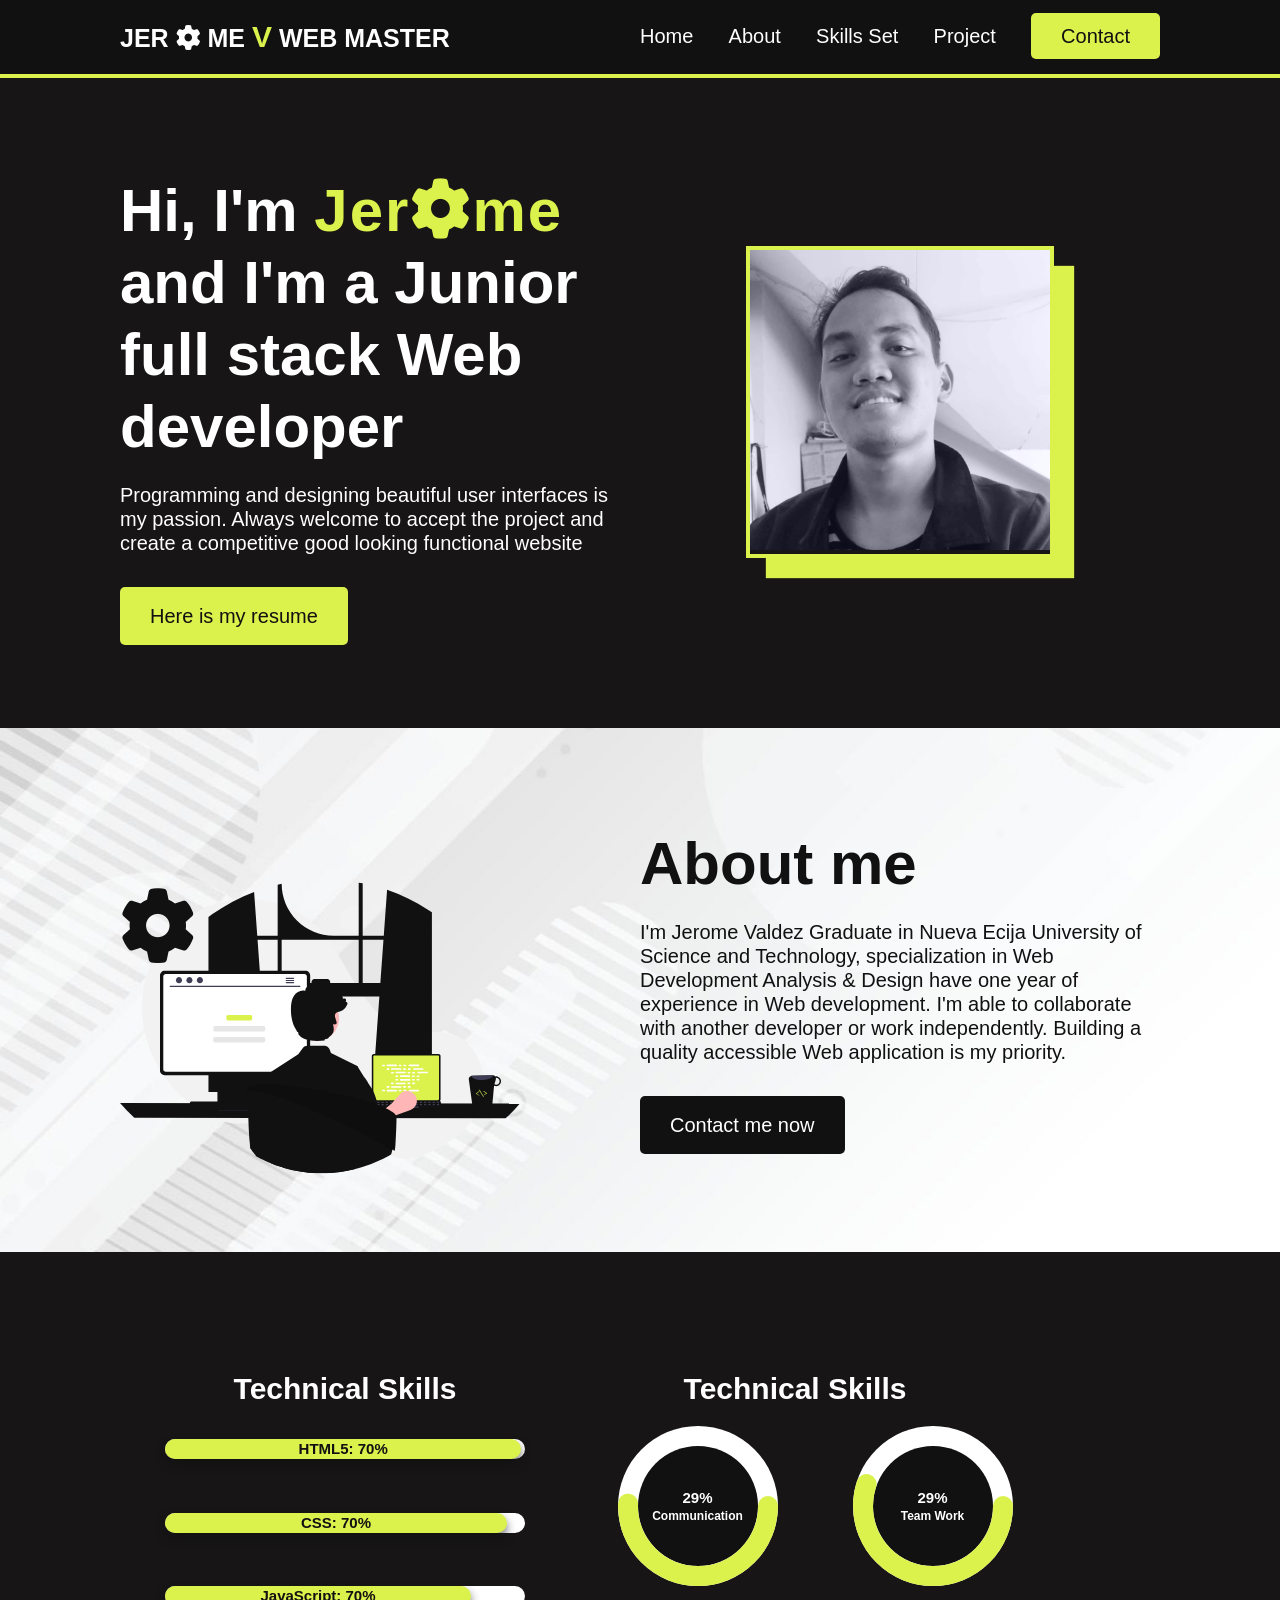
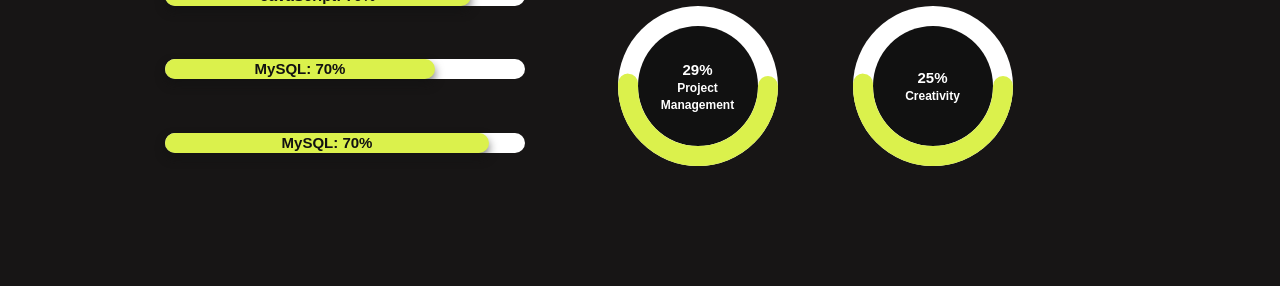
<file: src/html/index.html>
<!DOCTYPE html>
<html lang="en">
<head>
    <meta charset="UTF-8">
    <meta http-equiv="X-UA-Compatible" content="IE=edge">
    <meta name="viewport" content="width=device-width, initial-scale=1.0">
    <title>Jerome Portfolio</title>
    <!-- this is link for css -->
    <link rel="stylesheet" href="../css/style.css">
    
    <!-- this is link for font-awesome -->
    <link rel="stylesheet" href="../css/all.min.css">
</head>
<body>
    <header class="page-header">
        <div class="container">
            <div class="rowBox">
                <a href="#logo" class="logo">
                    Jer
                    <i class="fa-solid fa-cog fa-spin" style="--fa-animation-duration: 15s;"></i>
                    me <span>V</span> Web master
                </a>
            </div>
            <div class="rowBox">
                <ul class="navMenu">
                    <li class="menuList"><a href="#home" class="menuLink">Home</a></li>
                    <li class="menuList"><a href="#about" class="menuLink">About</a></li>
                    <li class="menuList"><a href="#skills" class="menuLink">Skills set</a></li>
                    <li class="menuList"><a href="#project" class="menuLink">Project</a></li>
                    <li class="menuList"><a href="#contact" class="navLogin">Contact</a></li>
                </ul>

                <div class="toggleBtn">
                    <div class="line1"></div>
                    <div class="line2"></div>
                    <div class="line3"></div>
                </div>                    

            </div>
        </div>
    </header>
    <section class="bannerAddPadding" id="home">
        <div class="container banner">
            <div class="rowBox">
                <h1>Hi, I'm 
                    <span class="name">
                        Jer<i class="fa-solid fa-cog fa-spin geerColor" style="--fa-animation-duration: 15s;"></i>me
                    </span> 
                    and I'm a Junior full stack Web developer
                </h1>
                <p>
                    Programming and designing beautiful user interfaces is my passion.
                    Always welcome to accept the project and create a competitive good looking functional website 
                </p>
                <a href="#" class="ctaBtn">Here is my resume</a>
            </div>
            <div class="rowBox">
                <div class="jeromeImage">
                    <img src="../images/Jerome2-1024x1011.png" alt="Jerome Image">
                </div>
            </div>
        </div>
    </section>
    <section class="aboutSection paddindRemove" id="about">
        <div class="container aboutContainer">
            <div class="rowBox">
                <i class="fa-solid fa-cog fa-spin geerColor3" style="--fa-animation-duration: 15s;"></i>
                <img src="../images/Design.svg" alt="Image" width="400px" height="400px" class="svgImage">
            </div>
            <div class="rowBox">
                <h1 class="headingAbout">About me</h1>
                <p class="bodyText">
                    I'm Jerome Valdez Graduate in Nueva Ecija University 
                    of Science and Technology, specialization in Web Development Analysis & 
                    Design have one year of experience in Web development. I'm able to collaborate 
                    with another developer or work independently. Building a quality 
                    accessible Web application is my priority. 
                </p>
                <a href="#" class="ctaBtn about">Contact me now</a>
            </div>
        </div>
    </section>
    <section class="skillsSection" id="skills">
        <div class="container skills">
            <div class="rowBox skillsrow">
                <h2>Technical Skills</h2>
                <div class="progress1">
                    <div class="progressInner1" skill="99">
                        <p class="counNumber1">
                            HTML5: <span class="counter1"></span>%
                        </p>
                    </div>
                </div>
                <div class="progress2">
                    <div class="progressInner2" skill="95">
                        <p class="counNumber2">
                            CSS: <span class="counter2"></span>%
                        </p>
                    </div>
                </div>
                <div class="progress3">
                    <div class="progressInner3" skill="85">
                        <p class="counNumber3">
                            JavaScript: <span class="counter3"></span>%
                        </p>
                    </div>
                </div>
                <div class="progress4">
                    <div class="progressInner4" skill="75">
                        <p class="counNumber4">
                            MySQL: <span class="counter4"></span>%
                        </p>
                    </div>
                </div>
                <div class="progress5">
                    <div class="progressInner5" skill="90">
                        <p class="counNumber5">
                            MySQL: <span class="counter5"></span>%
                        </p>
                    </div>
                </div>
            </div>
            <div class="rowBox skillsrow">
                <h2>Technical Skills</h2>
                <div class="holderProgress">
                    <div class="holderChild">
                        <div class="circleContainer">
                            <div class="circleOutter">
                                <div class="circleInner">
                                    <span class="countC1">90%</span>
                                </div>
                            </div>
                            <svg xmlns="http://www.w3.org/2000/svg" version="1.1" width="160px" height="160px" class="progressC">
                                <defs>
                                   <linearGradient>
                                      <stop offset="0%" stop-color="#e91e63" />
                                      <stop offset="100%" stop-color="#673ab7" />
                                   </linearGradient>
                                </defs>
                                <circle class="circle1" cx="80" cy="80" r="70" stroke-linecap="round" />
                            </svg>
                        </div>
                    </div>
                    <div class="holderChild">
                        <div class="circleContainer">
                            <div class="circleOutter">
                                <div class="circleInner">
                                    <span class="countC2">50%</span>
                                </div>
                            </div>
                            <svg xmlns="http://www.w3.org/2000/svg" version="1.1" width="160px" height="160px" class="progressC">
                                <defs>
                                   <linearGradient>
                                      <stop offset="0%" stop-color="#e91e63" />
                                      <stop offset="100%" stop-color="#673ab7" />
                                   </linearGradient>
                                </defs>
                                <circle class="circle2" cx="80" cy="80" r="70" stroke-linecap="round" />
                            </svg>
                        </div>
                    </div>
                    <div class="holderChild">
                        <div class="circleContainer">
                            <div class="circleOutter">
                                <div class="circleInner">
                                    <span class="countC3">90%</span>
                                </div>
                            </div>
                            <svg xmlns="http://www.w3.org/2000/svg" version="1.1" width="160px" height="160px" class="progressC">
                                <defs>
                                   <linearGradient>
                                      <stop offset="0%" stop-color="#e91e63" />
                                      <stop offset="100%" stop-color="#673ab7" />
                                   </linearGradient>
                                </defs>
                                <circle class="circle3" cx="80" cy="80" r="70" stroke-linecap="round" />
                            </svg>
                        </div>
                    </div>
                    <div class="holderChild">
                        <div class="circleContainer">
                            <div class="circleOutter">
                                <div class="circleInner">
                                    <span class="countC4">90%</span>
                                </div>
                            </div>
                            <svg xmlns="http://www.w3.org/2000/svg" version="1.1" width="160px" height="160px" class="progressC">
                                <defs>
                                   <linearGradient>
                                      <stop offset="0%" stop-color="#e91e63" />
                                      <stop offset="100%" stop-color="#673ab7" />
                                   </linearGradient>
                                </defs>
                                <circle class="circle4" cx="80" cy="80" r="70" stroke-linecap="round" />
                            </svg>
                        </div>
                    </div>
                </div>
            </div>
    </section>


























    <!-- This is toggle menu -->
    <div class="menu" id="menu">
        <div class="containerMenu">
            <ul class="reposiveMenu">
                <li class="menuListR"><a href="#home" class="menuLinkR"><i class="fa-solid fa-house-chimney"></i>Home</a></li>
                <li class="menuListR"><a href="#about" class="menuLinkR"><i class="fa-solid fa-user"></i>About</a></li>
                <li class="menuListR"><a href="#skillset" class="menuLinkR"><i class="fa-solid fa-phone"></i>Skill Set</a></li>
                <li class="menuListR"><a href="#project" class="menuLinkR"><i class="fa-solid fa-heart-circle-check"></i>Project</a></li>
                <li class="menuList"><a href="#" class="navLoginR">Contact</a></li>
            </ul>
        </div>
    </div>

    <script src="../js/index.js"></script>

</body>
</html>
</file>
<file: src/css/style.css>
*{
    margin: 0;
    padding: 0;
    scroll-behavior: smooth;
}

body{
    box-sizing: border-box;
    font-family: Arial, Helvetica, sans-serif;
}

h1{
    font-size: 60px;
    color: #fff;
    font-weight: 600;
    padding: 0px 0px 20px 0px;
    line-height: 1.2em;
}
h2{
    font-size: 30px;
    color: #fff;
    padding-top: 20px;
}
p{
    font-size: 20px;
    color: #fff;
    line-height: 1.2em;
    margin-bottom: 50px;
}

header{
    background: #111;
    width: 100%;
    padding: 20px 0px 20px 0px;
    border-bottom: solid 4px #DBF14C;
    z-index: 2;
    position: fixed;
    
}
.bannerAddPadding{
    padding-top: 175px;
}
.paddindRemove{
    padding-bottom: 20px;
}


.container{
    max-width: 1040px;
    margin: auto;   
    padding: 0px 20px 0px 20px;
    display: flex;
}

.rowBox .logo{
    text-decoration: none;
    color: #fff;
    font-size: 25px;
    font-weight: bold;
    text-transform: uppercase;
}


.rowBox:nth-child(1) a span{
    font-size: 30px;
    color: rgb(219, 241, 76);
}

.rowBox:nth-child(1){
    width: 50%;
}

.rowBox:nth-child(2){
    width: 50%;
}

.rowBox:nth-child(2) .navMenu{
    display: flex;
    justify-content: space-between;
    padding-top: 5px;
    list-style: none;

    
}
.rowBox:nth-child(2) .navMenu .menuList .menuLink{
    text-transform: capitalize;
    font-size: 20px;
    text-decoration: none;
    transition: 100ms ease-in-out;
    color: #fff;
}

.rowBox:nth-child(2) .navMenu .menuList .menuLink:hover{
    color: #DBF14C;
}
.rowBox:nth-child(2) .navMenu .menuList .menuLink::after{
    content: "";
    background: #DBF14C;
    width: 0px;
    display: block;
    transition: 100ms ease-in-out;
    height: 5px;
    border-radius: 10px;
}

.rowBox:nth-child(2) .navMenu .menuList .menuLink:hover::after{
    width: 100%;
}

.rowBox:nth-child(2) .navMenu .navLogin{
    background: #DBF14C;
    padding: 12px 30px 12px 30px;
    border-radius: 5px;
    color: #111;
    text-decoration: none;
    font-size: 20px;
    text-transform: capitalize;
    transition: 100ms ease-in-out;
}
.rowBox:nth-child(2) .navMenu .navLogin:hover{
    background: rgb(227, 228, 216);
    
}

/* 
This is responsive menu */
.toggleBtn{
    display: none;
}


.menu{
    display: none;
    visibility: hidden;
}


section{
    background: rgb(23, 21, 21);
    width: 100%;
    padding: 100px 0px 100px 0px;
}

.name{
    color: #DBF14C;
    cursor: pointer;
    letter-spacing: 2px;
}

.ctaBtn{
    background: #DBF14C;
    text-decoration: none;
    color: #111;
    font-size: 20px;
    border-radius: 5px;
    padding: 18px 30px 18px;
    transition: 100ms ease-in-out;
}
.ctaBtn:hover{
    background: rgb(227, 228, 216);
}




.banner .rowBox:nth-child(1){
    margin: auto;
}

.banner .rowBox:nth-child(2){
    display: flex;
    margin: auto;
}

.banner .rowBox:nth-child(2) .jeromeImage{
  margin: auto;   
  border: solid 4px #DBF14C;
  box-shadow: 20px 20px 1px #DBF14C;
}

.jeromeImage img{
    width: 300px;
    height: 300px;
}

/* This is about section */

.aboutSection{
    background-image: url('../images/Bg.jpg');
    background-repeat: no-repeat;
    background-size: cover;
    background-position: center bottom;
   
}

.geerColor1{
    color: #fff;
    transform: translateX(200px);
    font-size: 50px;
}
.geerColor2{
    color: #fff;
    font-size: 50px;
}
.geerColor3{
    color: #111;
    position: absolute;
    margin-top: 60px;
    font-size: 75px;
}

.headingAbout{
    color: #111;
}

.bodyText{
    color: #111;
}
.about{
    background: #111;
    color: #fff;
}
.about:hover{
    background: #DBF14C;
    color: #111;
    box-shadow: 1px 10px 10px rgba(17, 17, 17, 0.123);
}

/* 
This is skills section */
.aboutContainer{
    display: flex;
    flex-wrap: wrap;
}

.skillsrow:nth-child(1){
    width: 450px;
    text-align: center;
    display: flex;
    flex-wrap: wrap;
    justify-content: center;
}
.skillsrow:nth-child(2){
    width: 450px;
    text-align: center;

}


.progress1, .progress2, .progress3, .progress4, .progress5{
    height: 20px;
    background: #fff;
    margin: auto;
    width: 80%;
    margin: 20px 0px 20px 0px;
    border-radius: 100px;
}

.progressInner1, .progressInner2, .progressInner3, .progressInner4, .progressInner5{
    background: #DBF14C;
    height: 20px;
    width: 0%;
    border-radius: 100px;
    display: flex;
    box-shadow: 0px 5px 10px rgba(17, 17, 17, 0.591);
    transition: 2s linear;
    

}

.counNumber1, .counNumber2, .counNumber3, .counNumber4, .counNumber5{
    color: #111;
    font-size: 15px;
    margin: auto;
    font-weight: 600;
}
.countC1, .countC2, .countC3, .countC4{
    color: #fff;
    font-size: 15px;
    margin: auto;
    font-weight: 600;
}



/* This is for circle progress bar */

.holderProgress{
    width: 100%;
    grid-column-gap: 20px;
    grid-row-gap: 20px;
    grid-template-columns: auto auto;
    display: grid;
    padding: 20px;

}



.circleContainer{
    width: 160px;
    height: 160px;
    display: flex;
    flex-wrap: wrap;
    margin: 0px auto 0px auto;
}




.circleOutter{
    border-radius: 50%;
    width: 160px;
    height: 160px;
    display: flex;
    background: #fff;
    justify-content: center;
    align-items: center;
    margin: auto;

}
.circleInner{
    border-radius: 50%;
    width: 120px;
    display: flex;
    justify-content: center;
    align-items: center;
    height: 120px;
    background: #111;
}


.circle1{
    fill: none;
    stroke: #DBF14C;
    stroke-width: 20px;
    stroke-dasharray: 472;
    stroke-dashoffset: 472;
    animation: animateProgress1 2s linear forwards;
}
.circle2{
    fill: none;
    stroke: #DBF14C;
    stroke-width: 20px;
    stroke-dasharray: 472;
    stroke-dashoffset: 472;
    animation: animateProgress2 2.50s linear forwards;
}
.circle3{
    fill: none;
    stroke: #DBF14C;
    stroke-width: 20px;
    stroke-dasharray: 472;
    stroke-dashoffset: 472;
    animation: animateProgress3 1s linear forwards;
}
.circle4{
    fill: none;
    stroke: #DBF14C;
    stroke-width: 20px;
    stroke-dasharray: 472;
    stroke-dashoffset: 472;
    animation: animateProgress4 1s linear forwards;
}


@keyframes animateProgress1{
    100%{
        stroke-dashoffset: 250;
    }
}
@keyframes animateProgress2{
    100%{
        stroke-dashoffset: 230;
    }
}
@keyframes animateProgress3{
    100%{
        stroke-dashoffset: 250;
    }
}
@keyframes animateProgress4{
    100%{
        stroke-dashoffset: 250;
    }
}

.progressC{
   transform: translate(0px, -100%);
}



/* This is the code for resposive */

@media(max-width: 860px) {
    
 
    .rowBox:nth-child(2) .navMenu {
        display: none;
    }

    .rowBox:nth-child(2){
        display: flex;
        justify-content: end;
        align-items: center;
    }

    .toggleBtn{
        width: 30px;
        display: block;
        height: 30px;        
        cursor: pointer;
    }

    .toggleBtn .line1{
        background: #fff;
        width: 100%;
        margin: 4px 0px 0px 0px;
        height: 4px;
        border-radius: 100px;
        transition: 100ms ease-in-out;
    }

    .toggleBtn .line2{
        background: #fff;
        width: 100%;
        margin: 5px 0px 0px 0px;
        height: 4px;
        border-radius: 100px;
        transition: 200ms ease-in-out;
    }
    .toggleBtn .line3{
        background: #fff;
        width: 100%;
        margin: 5px 0px 0px 0px;
        height: 4px;
        border-radius: 100px;
        transition: 100ms ease-in-out;
    }

    /* ANIMATE */
    .toggleBtn.open .line1{
        background: rgb(219, 241, 76);;
        transform: rotate(40deg);
        position: relative;
        top: 9px;
    }
    .toggleBtn.open .line2{
        background: rgb(219, 241, 76);;
        position: relative;
        left: -20px;
        opacity: 0;
    }
    .toggleBtn.open .line3{
        background: rgb(219, 241, 76);;
        position: relative;
        transform: rotate(-40deg);
        top: -9px;
    }




    /* posonsive menu */
    .menu{
        width: 100%;
        height: 100vh;
        position: absolute;
        position: fixed;
        top: 0;
        left: 0;
        z-index: 1;
        display: none;
        visibility: visible;
    }
    
    .containerMenu{
        background: #111;
        width: 70%;
        margin: 50px 0px 0px auto;
        border-bottom-left-radius: 100px;
        height: 65%;
        display: flex;
        animation: animate 1s;
    }
    .paddindRemove{
        padding-bottom: 120px;
    }

    @keyframes animate {
        from{
            transform: translateY(-100%);
        }   
        to{
            transform: translateY(0%);
        }
    }    


    .reposiveMenu{
        list-style: none;
        margin: auto;
        
    }
    .reposiveMenu .menuListR .menuLinkR{
        text-decoration: none;
        font-size: 20px;
        line-height: 2em;
        transition: 100ms ease-in-out;
        color: #fff;
    }
    .reposiveMenu .menuListR .menuLinkR:hover{
        color: #DBF14C;
    }
    
    .menuLinkR i{
        margin-right: 10px;
    }
    
    
    .menuLinkR::after{
        content: "";
        background: #DBF14C;
        width: 0px;
        display: block;
        transition: 100ms ease-in-out;
        height: 5px;
        border-radius: 10px;
    }
    .menuLinkR:hover:after{
        width: 100%;
    }
    
    .navLoginR{
        background: rgb(219, 241, 76);
        padding: 12px 30px 12px 30px;
        border-radius: 5px;
        color: #111;
        text-decoration: none;
        font-size: 20px;
        text-transform: capitalize;
        transition: 100ms ease-in-out;
        position: relative;
        top: 30px;
    }
    
    .navLoginR:hover{
       
        background: rgb(227, 228, 216);
        
    }

    /* This is code banner section */

    .banner{
        margin: auto;
        flex-direction: column-reverse;
    }
    .banner .rowBox:nth-child(1){
        width: 80%;
        text-align: center;
    }
    .banner .rowBox:nth-child(2){
        margin-bottom: 50px;
        width: 80%;
    }
    h1{
        font-size: 45px;
    }

    /* This is about section */

    .aboutContainer .rowBox:nth-child(1){
        width: 80%;
        text-align: center;
        margin: auto;
    }
    .aboutContainer .rowBox:nth-child(2){
        margin-bottom: 50px;
        width: 80%;
        display: flow-root;
        margin: auto;
        text-align: center;
    }
    .geerColor3{
        font-size: 10vw;
        margin-bottom: 10px;
    }

    /* This is skills section  */

    .skills{
        flex-wrap: wrap;
        justify-content: center;
        align-items: center;
    }

    .skills{
        flex-wrap: wrap;
    }
}



/* This is skills section */




/* 
Mobile view */

@media(max-width: 500px){

    

    h1{
        font-size: 30px;
    }
    .banner{
        margin: auto;
        flex-direction: column-reverse;
    }
    .banner .rowBox:nth-child(1){
        width: 100%;
        text-align: center;
    }
    .banner .rowBox:nth-child(2){
        margin-bottom: 50px;
        width: 100%;
    }

    .jeromeImage img{
        width: 200px;
        height: 200px;
    }

    .svgImage{
        width: 250px;
        height: 250px;
    }

    /* progress Circle */
    .holderProgress{
        grid-template-columns: 1fr;
    }
}
</file>
